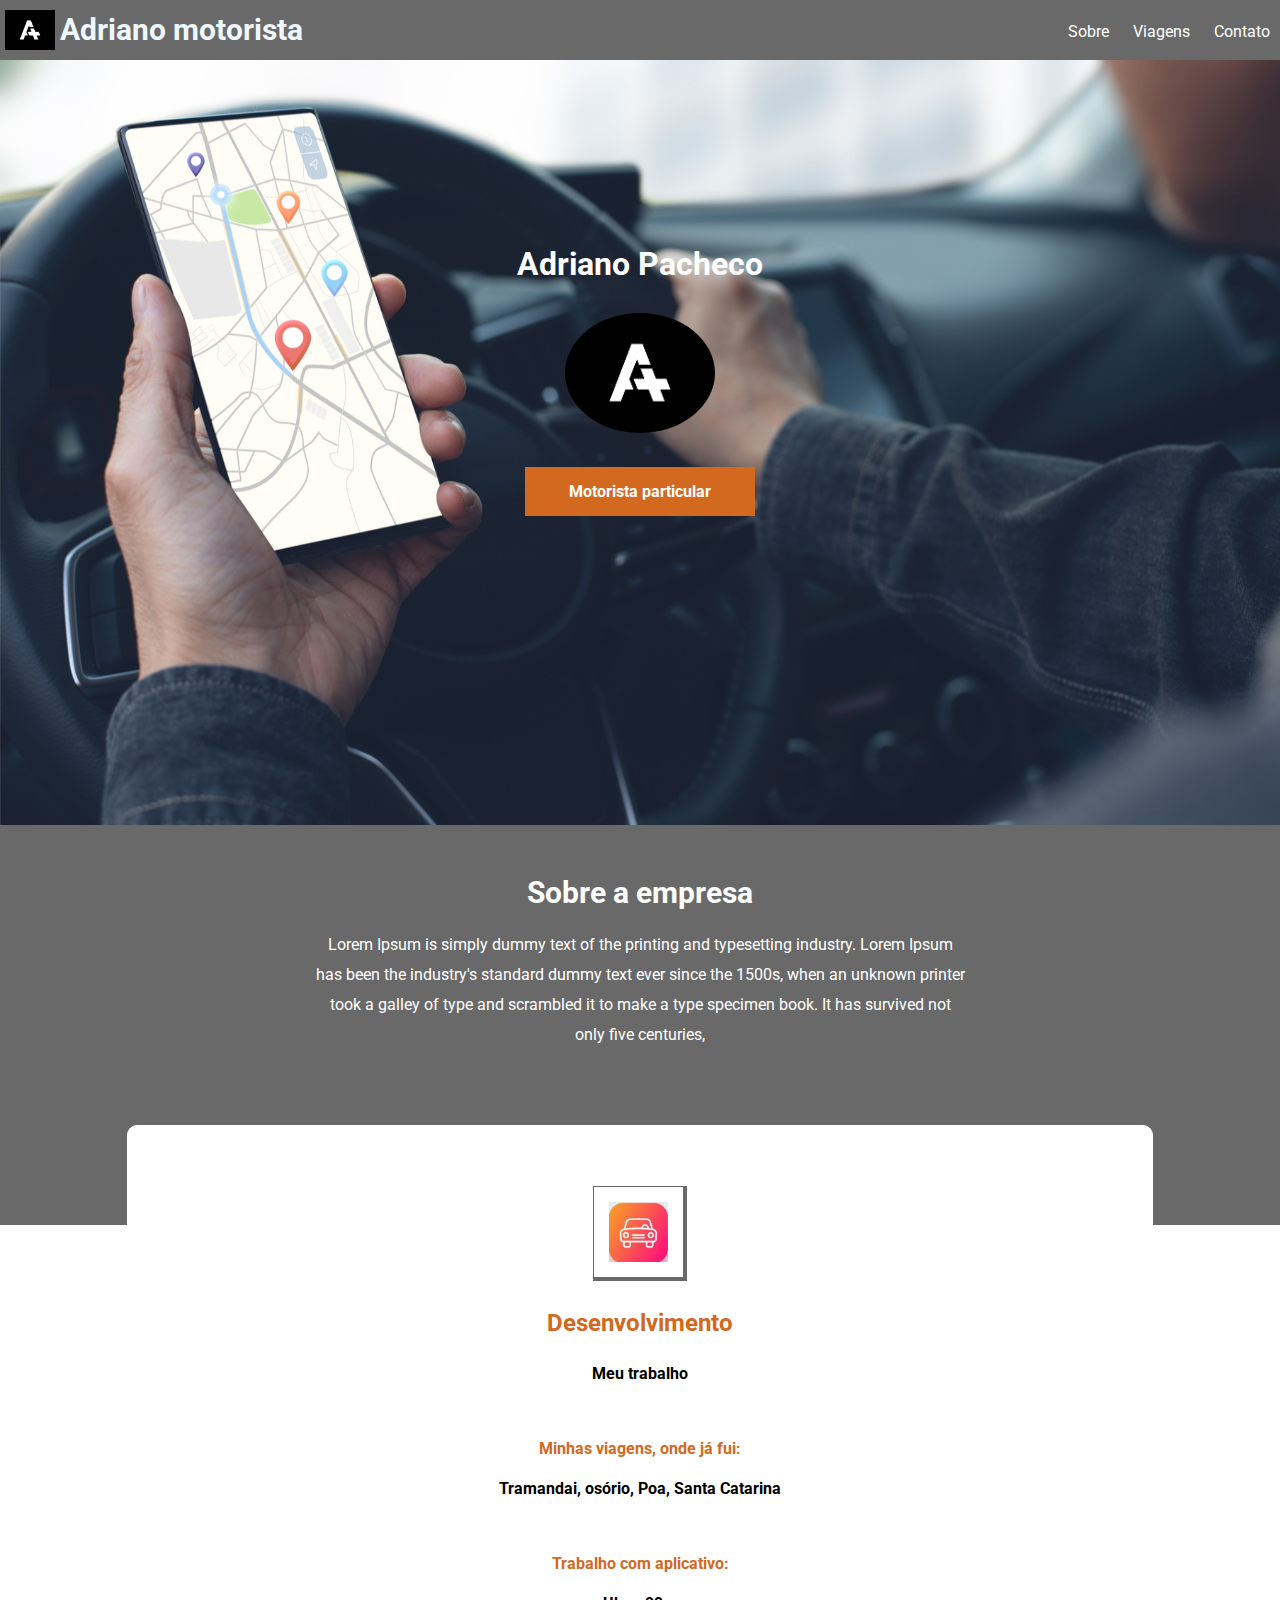
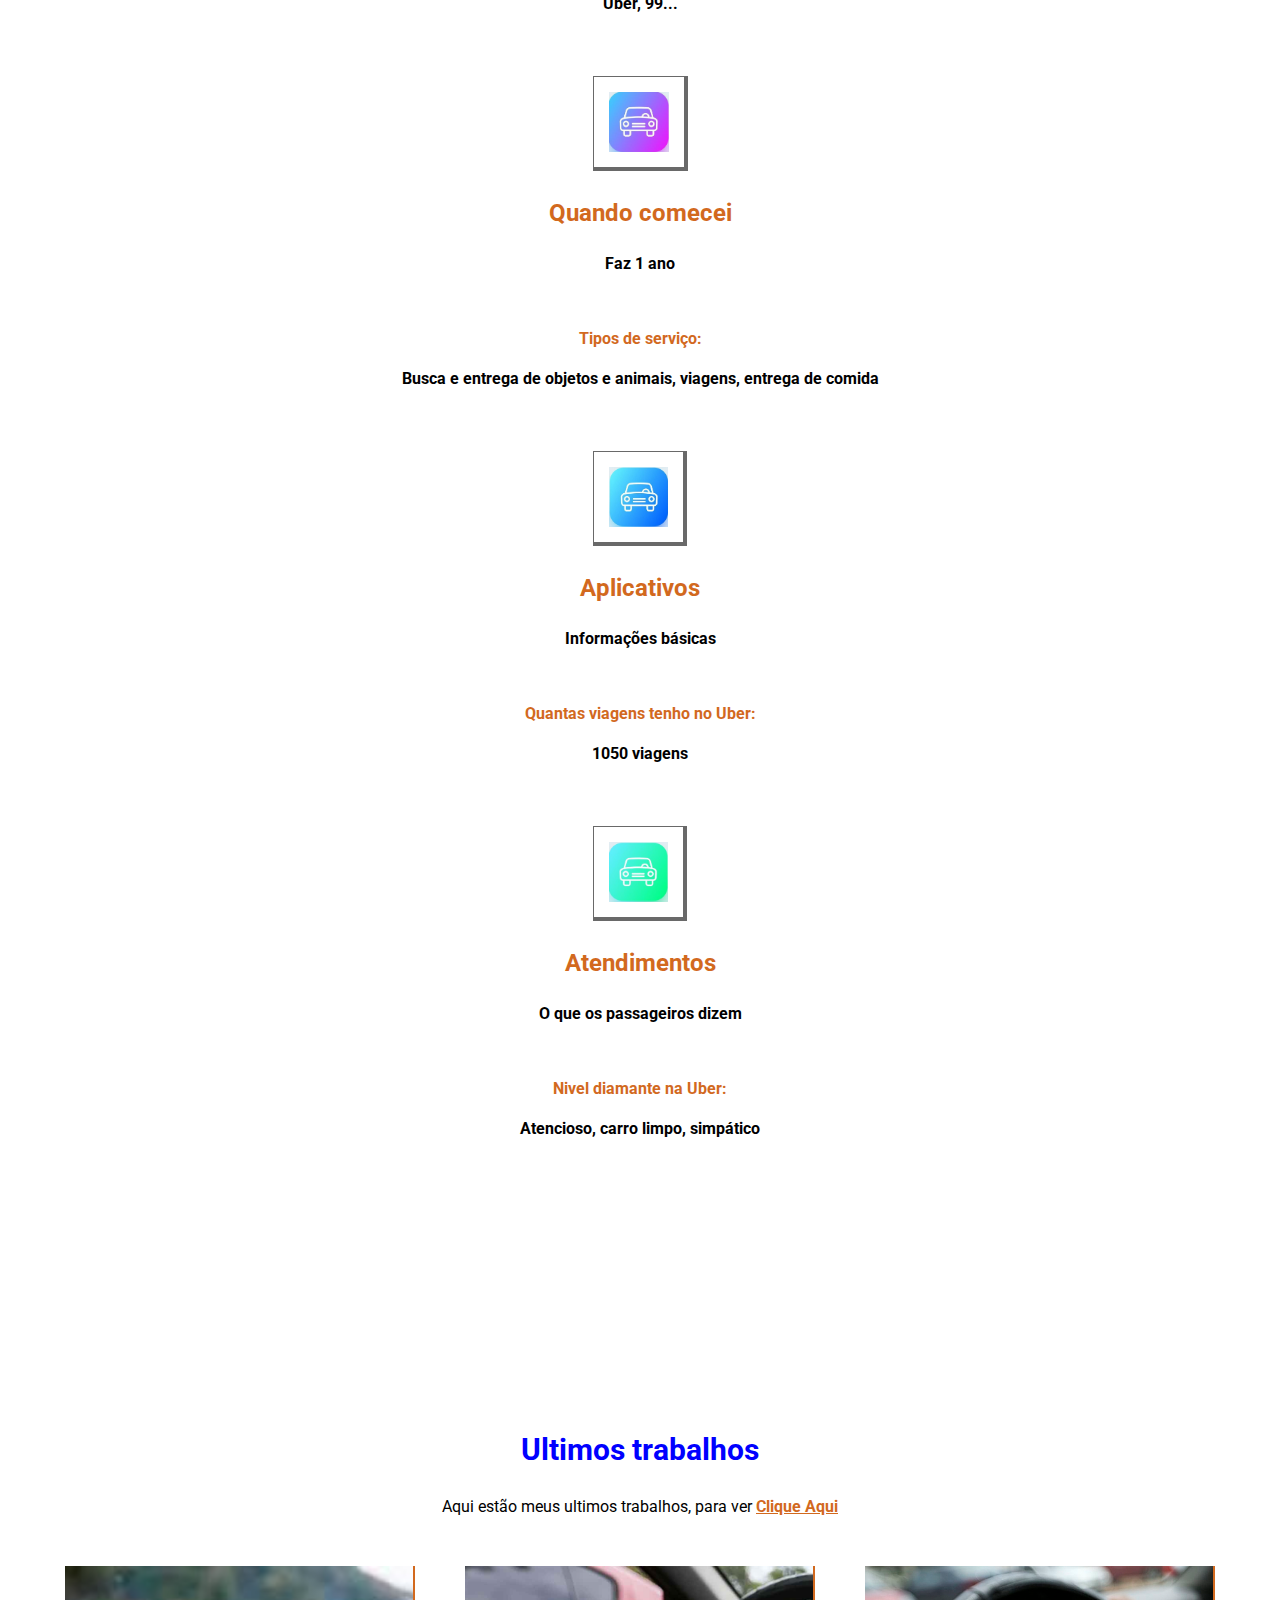
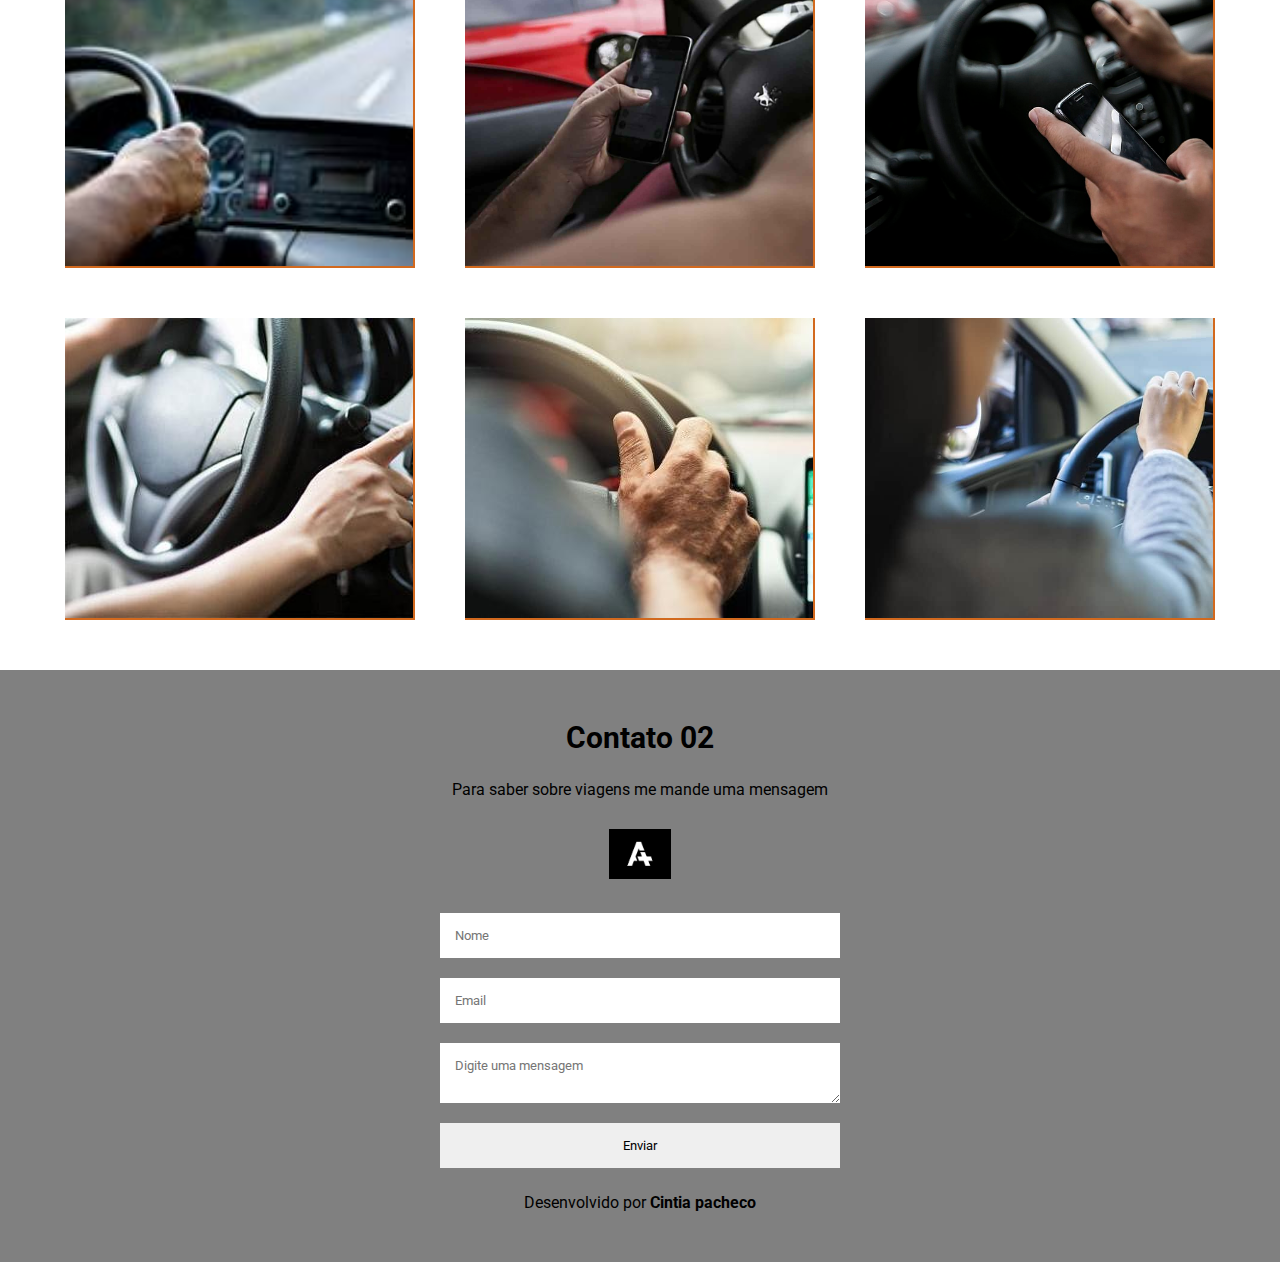
<file: index.html>
<!DOCTYPE html>
<html lang="pt">

<head>
    <meta charset="UTF-8">
    <meta name="viewport" content="width=device-width, initial-scale=1.0">
    <title>Adriano motorista</title>
    <link rel="preconnect" href="https://fonts.googleapis.com">
    <link rel="preconnect" href="https://fonts.gstatic.com" crossorigin>
    <link href="https://fonts.googleapis.com/css2?family=Roboto:wght@300;700&display=swap" rel="stylesheet">
    <link rel="stylesheet" href="css/styles.css">
</head>

<body>
    <!-- navbar -->
    <header id="navbar">
        <img src="img/logo1.png" alt="Logo">
        <h2> Adriano motorista </h2>
        <nav>
            <ul id="navbar-list">
                <li><a href="#"> Sobre </a></li>
                <li><a href="#"> Viagens </a></li>
                <li><a href="#"> Contato </a></li>
            </ul>
        </nav>
    </header>
    <!-- fim navbar-->
    <main>
        <!-- Banner inicio-->
        <div id="main-banner">
            <div id="banner-info">
                <h1> Adriano Pacheco </h1>
                <img src="img/logo1.png" alt="meu banner">
                <p> Motorista particular </p>
            </div>
        </div>
        <!-- Banner fim-->
        <!--About inicio-->
        <section id="about-section">
            <h2> Sobre a empresa </h2>
            <p>Lorem Ipsum is simply dummy text of the printing and typesetting industry. Lorem Ipsum has been the
                industry's standard dummy text ever since the 1500s, when an unknown printer took a galley of type and
                scrambled it to make a type specimen book. It has survived not only five centuries,</p>
        </section>
        <!--About final-->
    </main>
    <!--Skills inicio-->
    <section id="skills-section">
        <div class="container">
            <div class="skills-container">
                <img src="img/icone 1.jpg" alt="weapons">
                <h3>Desenvolvimento</h3>
                <p>Meu trabalho</p>
                <p class="subtitle"> Minhas viagens, onde já fui:</p>
                <p>Tramandai, osório, Poa, Santa Catarina</p>
                <p class="subtitle"> Trabalho com aplicativo:</p>
                <p>Uber, 99...</p>
                <div class="skills-container">
                    <img src="img/icone 2.jpg" alt="weapons">
                    <h3>Quando comecei</h3>
                    <p>Faz 1 ano</p>
                    <p class="subtitle"> Tipos de serviço:</p>
                    <p>Busca e entrega de objetos e animais, viagens, entrega de comida</p>
                    <div class="skills-container">
                        <img src="img/icone 3.jpg" alt="weapons">
                        <h3>Aplicativos</h3>
                        <p>Informações básicas</p>
                        <p class="subtitle"> Quantas viagens tenho no Uber:</p>
                        <p>1050 viagens</p>
                        <div class="skills-container">
                            <img src="img/icone 4.jpg" alt="weapons">
                            <h3>Atendimentos</h3>
                            <p>O que os passageiros dizem</p>
                            <p class="subtitle">Nivel diamante na Uber:</p>
                            <p>Atencioso, carro limpo, simpático</p>
                        </div>
                    </div>
    </section>
    <!--Skills final-->
    <!--Jobs inicio-->
    <section id="jobs-section">
        <h2>Ultimos trabalhos</h2>
        <p> Aqui estão meus ultimos trabalhos, para ver <a href="#">Clique Aqui</a></p>
        <div class="job-container">
            <div class="job-box proj1"></div>
            <div class="job-box proj2"></div>
            <div class="job-box proj3"></div>
        </div>
        <div class="job-container">
            <div class="job-box proj4"></div>
            <div class="job-box proj5"></div>
            <div class="job-box proj6"></div>
        </div>
    </section>
    <!--Jobs final-->
    <!--footer inicio-->
    <footer>
        <h2>Contato 02</h2>
        <p> Para saber sobre viagens me mande uma mensagem</p>
        <img src="img/logo1.png" alt="Perfil motorista">
        <form action="" method="">
            <input type="text" Name="Name" id="firstname" placeholder="Nome" autocomplete="given-name"/>
            <input type="email" name="Email" id="email" autocomplete="off" placeholder="Email"/>
            <textarea name="msg" placeholder="Digite uma mensagem"></textarea>
            <input type="submit" value="Enviar">
        </form>
        <p>Desenvolvido por <span class="detail"> Cintia pacheco </span></p>
    </footer>
    <!--footer final-->
</body>

</html>
</file>
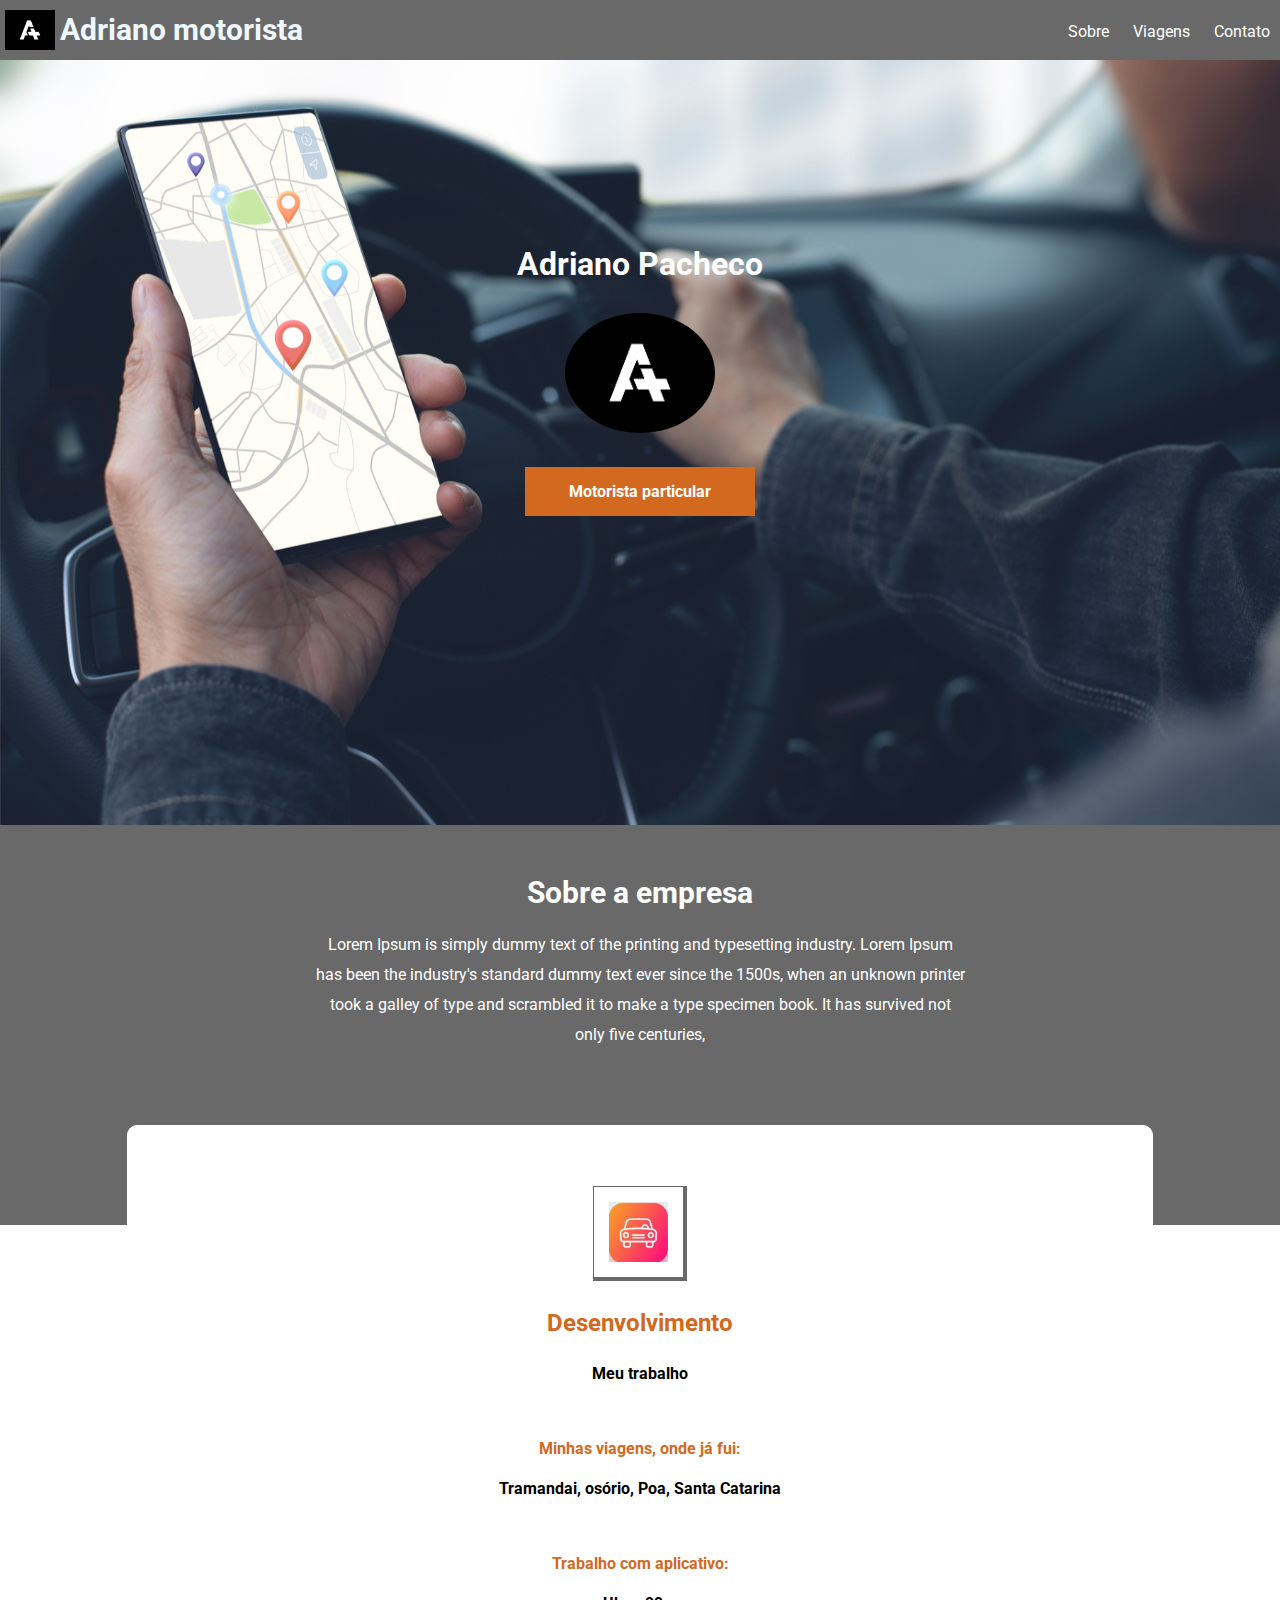
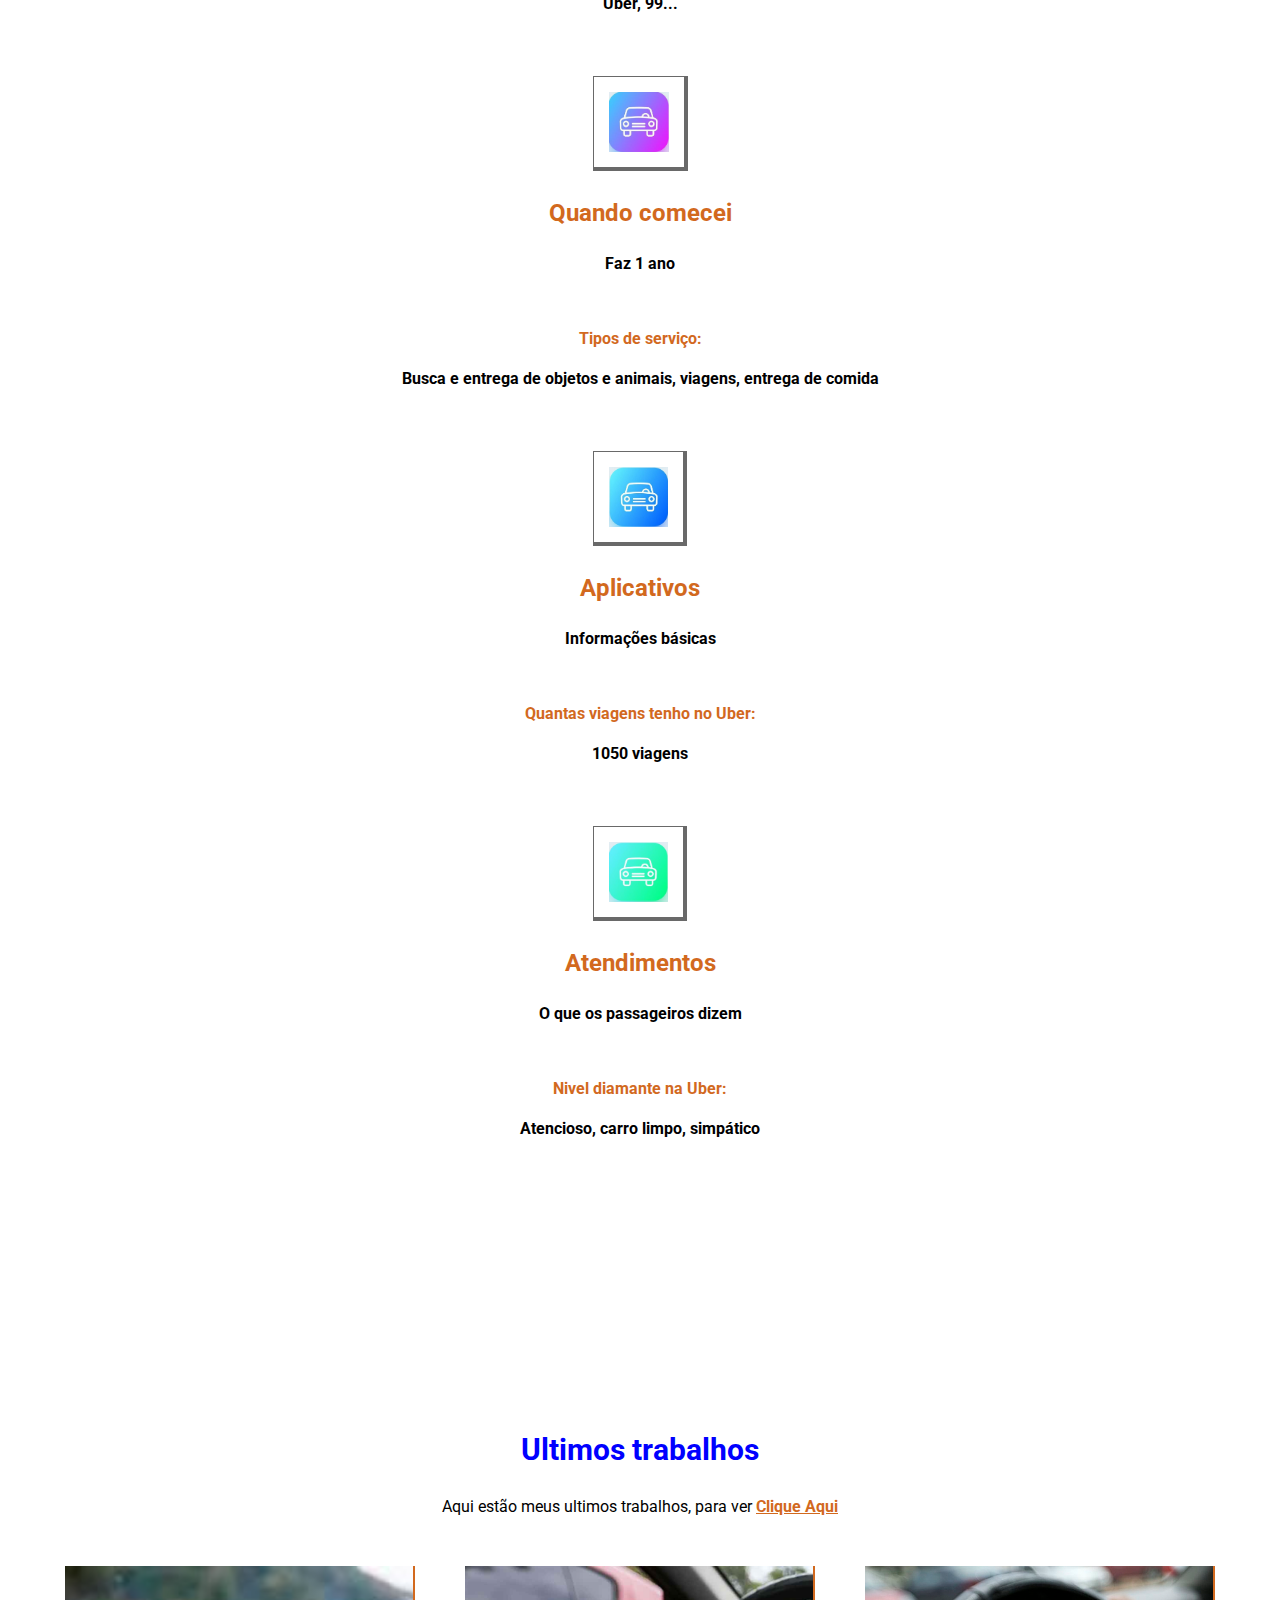
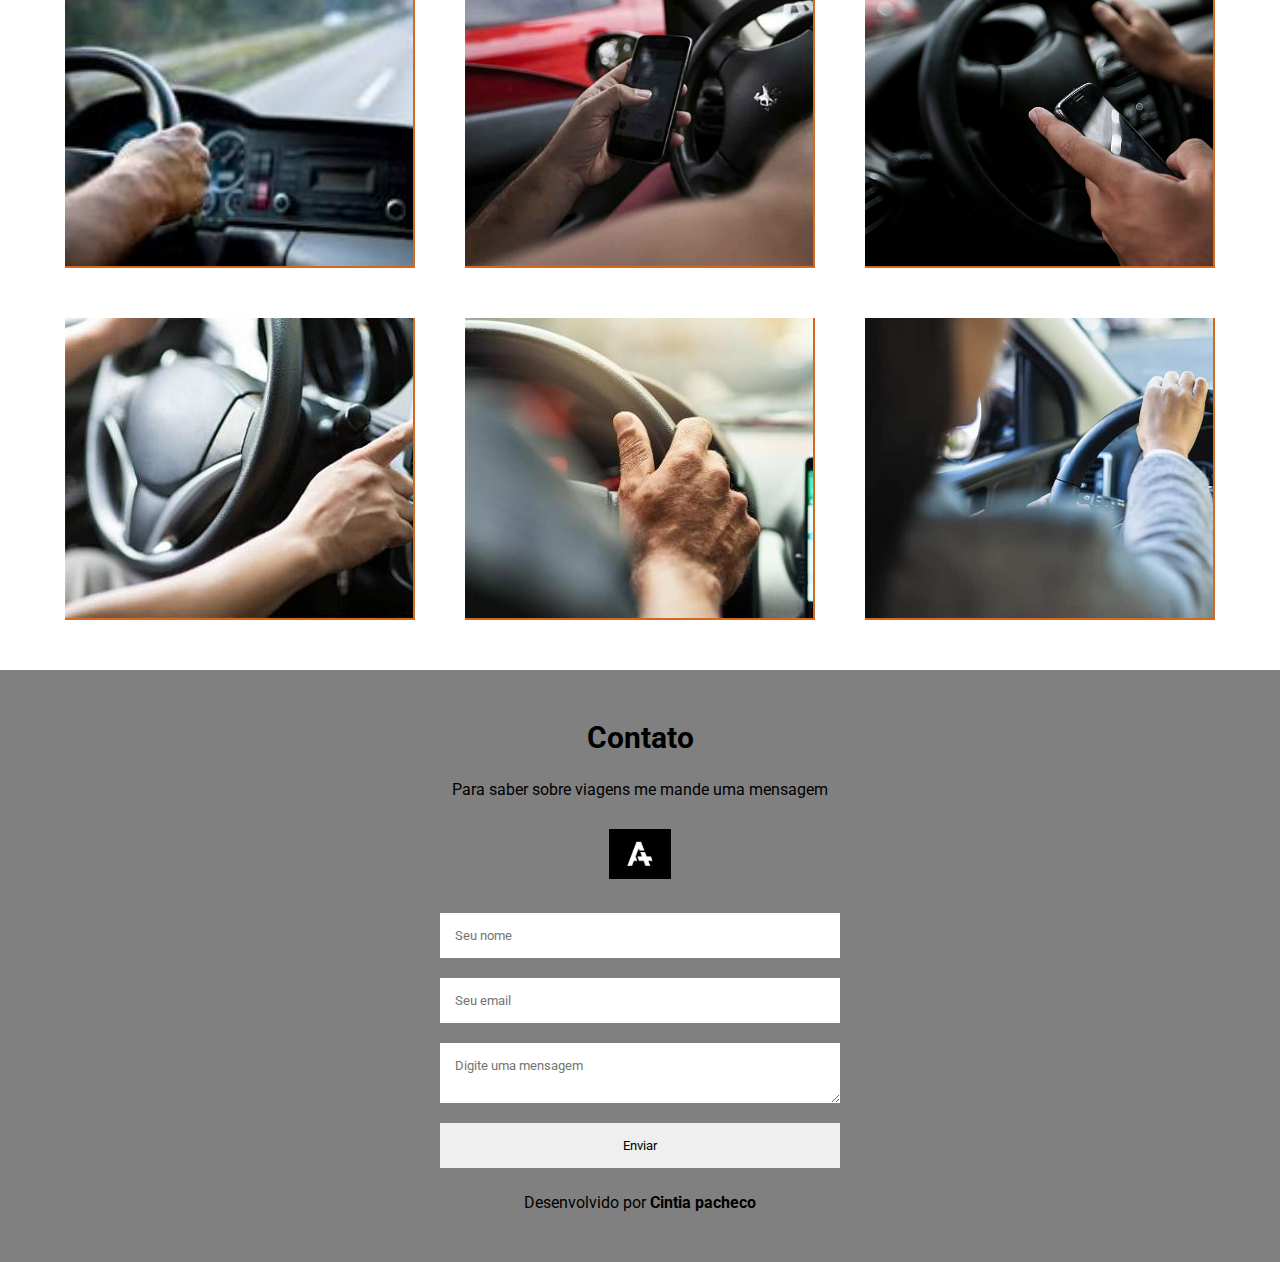
<file: cursohtmliniciante/index.html>
<!DOCTYPE html>
<html lang="pt">

<head>
    <meta charset="UTF-8">
    <meta name="viewport" content="width=device-width, initial-scale=1.0">
    <title>Adriano motorista</title>
    <link rel="preconnect" href="https://fonts.googleapis.com">
    <link rel="preconnect" href="https://fonts.gstatic.com" crossorigin>
    <link href="https://fonts.googleapis.com/css2?family=Roboto:wght@300;700&display=swap" rel="stylesheet">
    <link rel="stylesheet" href="css/styles.css">
</head>

<body>
    <!-- navbar -->
    <header id="navbar">
        <img src="img/logo1.png" alt="Logo">
        <h2> Adriano motorista </h2>
        <nav>
            <ul id="navbar-list">
                <li><a href="#"> Sobre </a></li>
                <li><a href="#"> Viagens </a></li>
                <li><a href="#"> Contato </a></li>
            </ul>
        </nav>
    </header>
    <!-- fim navbar-->
    <main>
        <!-- Banner inicio-->
        <div id="main-banner">
            <div id="banner-info">
                <h1> Adriano Pacheco </h1>
                <img src="img/logo1.png" alt="meu banner">
                <p> Motorista particular </p>
            </div>
        </div>
        <!-- Banner fim-->
        <!--About inicio-->
        <section id="about-section">
            <h2> Sobre a empresa </h2>
            <p>Lorem Ipsum is simply dummy text of the printing and typesetting industry. Lorem Ipsum has been the
                industry's standard dummy text ever since the 1500s, when an unknown printer took a galley of type and
                scrambled it to make a type specimen book. It has survived not only five centuries,</p>
        </section>
        <!--About final-->
    </main>
    <!--Skills inicio-->
    <section id="skills-section">
        <div class="container">
            <div class="skills-container">
                <img src="img/icone 1.jpg" alt="weapons">
                <h3>Desenvolvimento</h3>
                <p>Meu trabalho</p>
                <p class="subtitle"> Minhas viagens, onde já fui:</p>
                <p>Tramandai, osório, Poa, Santa Catarina</p>
                <p class="subtitle"> Trabalho com aplicativo:</p>
                <p>Uber, 99...</p>
                <div class="skills-container">
                    <img src="img/icone 2.jpg" alt="weapons">
                    <h3>Quando comecei</h3>
                    <p>Faz 1 ano</p>
                    <p class="subtitle"> Tipos de serviço:</p>
                    <p>Busca e entrega de objetos e animais, viagens, entrega de comida</p>
                    <div class="skills-container">
                        <img src="img/icone 3.jpg" alt="weapons">
                        <h3>Aplicativos</h3>
                        <p>Informações básicas</p>
                        <p class="subtitle"> Quantas viagens tenho no Uber:</p>
                        <p>1050 viagens</p>
                        <div class="skills-container">
                            <img src="img/icone 4.jpg" alt="weapons">
                            <h3>Atendimentos</h3>
                            <p>O que os passageiros dizem</p>
                            <p class="subtitle">Nivel diamante na Uber:</p>
                            <p>Atencioso, carro limpo, simpático</p>
                        </div>
                    </div>
    </section>
    <!--Skills final-->
    <!--Jobs inicio-->
    <section id="jobs-section">
        <h2>Ultimos trabalhos</h2>
        <p> Aqui estão meus ultimos trabalhos, para ver <a href="#">Clique Aqui</a></p>
        <div class="job-container">
            <div class="job-box proj1"></div>
            <div class="job-box proj2"></div>
            <div class="job-box proj3"></div>
        </div>
        <div class="job-container">
            <div class="job-box proj4"></div>
            <div class="job-box proj5"></div>
            <div class="job-box proj6"></div>
        </div>
    </section>
    <!--Jobs final-->
    <!--footer inicio-->
    <footer>
        <h2>Contato</h2>
        <p> Para saber sobre viagens me mande uma mensagem</p>
        <img src="img/logo1.png" alt="Perfil motorista">
        <form action="" method="">
            <input type="text" Name="Name" placeholder="Seu nome">
            <input type="email" name="Email" placeholder="Seu email">
            <textarea name="msg" placeholder="Digite uma mensagem"></textarea>
            <input type="submit" value="Enviar">
        </form>
        <p>Desenvolvido por <span class="detail"> Cintia pacheco </span></p>
    </footer>
    <!--footer final-->
</body>

</html>
</file>
<file: css/styles.css>
/* geral */
body,
p,
h1,
h2,
input,
textarea {
    margin: 0;
    font-family: roboto;
}

h2 {
    font-size: 30px;
}

/* navbar */
#navbar {
    background-color: dimgray;
    color: aliceblue;
    padding: 0 15 px;
    height: 60px;
}

#navbar h2,
#navbar ul,
#navbar-list li,
#navbar nav {
    display: inline-block;
}

#navbar h2 {
    margin: 0;
    line-height: 60px;
    margin-left: 60px;
}

#navbar img {
    height: 40px;
    margin-left: 5px;
    position: absolute;
    top: 10px;
}

#navbar nav {
    float: right;
}

#navbar ul {
    margin-top: 22px;
}

#navbar li {
    margin: 0 10px;
}

#navbar-list li a {
    text-decoration: none;
    color: white;
}

#navbar-list li a:hover {
    border-bottom: 1px solid #fff;
}

/* banner */

#main-banner {
    height: 70vh;
    background-image: url('../img/banner 2.jpg');
    background-size: cover;
    padding-top: 15vh;
}

#banner-info {
    width: 40%;
    margin-right: auto;
    margin-left: auto;
    text-align: center;
    color: #fff;
    padding: 50px
}

#banner-info img {
    height: 120px;
    border-radius: 50%;
    background-color: dimgray;
    margin-top: 30px;
    margin-bottom: 30px;
}

#banner-info p {
    background-color: chocolate;
    font-weight: bold;
    width: 200px;
    margin-right: auto;
    margin-left: auto;
    padding: 15px;
}

/* about */

#about-section {
    text-align: center;
    background-color: dimgray;
    color: #fff;
    padding-top: 50px;
    height: 350px;
}

#about-section h2 {
    margin-bottom: 20px;
}

#about-section p {
    max-width: 650px;
    margin-right: auto;
    margin-left: auto;
    line-height: 30px;
}

/* skills-section */

#skills-section {
    margin-top: -100px;
    background-color: #fff;
    width: 80%;
    margin-right: auto;
    margin-left: auto;
    border: 1px solid #fff;
    border-radius: 10px;
}

#skills-section .container {
    display: flex;
    flex-direction: row;
    justify-content: center;
}

.skills-container {
    flex: 1 1 1;
    text-align: center;
    padding: 60px 25px;
}

.central {
    border-left: 1px solid #ccc;
    border-right: 1px solid #ccc;
}

.skills-container h3 {
    color: chocolate;
    font-size: 24px;
}

.skills-container img {
    height: 60px;
    padding: 15px;
    margin-bottom: 1px solid dimgray;
    border-top: 1px solid dimgray;
    border-left: 1px solid dimgray;
    border-bottom: 4px solid dimgray;
    border-right: 4px solid dimgray;
}

.skills-container .subtitle {
    font-weight: bold;
    color: chocolate;
    margin-top: 50px;
    margin-bottom: 15px;
}

.skills-container p {
    line-height: 25px;
    font-weight: bold;
}

/* Jobs */

#jobs-section {
    text-align: center;
    padding-top: 50px;

}

#jobs-section h2 {
    color: blue;
    margin-bottom: 30px;
}

#jobs-section p {
    margin-bottom: 50px;

}

#jobs-section a {
    font-weight: bold;
    color: chocolate;
}

.job-container {
    display: flex;
    flex-direction: row;
    justify-content: space-around;
    max-width: 1200px;
    margin-left: auto;
    margin-right: auto;
    margin-bottom: 50px;
}

.job-box {
    flex: 1 1 200px;
    margin-left: 25px;
    margin-right: 25px;
    height: 300px;
    background-size: cover;
    border-right: 2px solid chocolate;
    border-bottom: 2px solid chocolate;
}

.proj1 {
    background-image: url('../img/proj 1.jfif')
}

.proj2 {
    background-image: url('../img/proj 2.jpg');
}

.proj3 {
    background-image: url('../img/proj 3.jpeg');
}

.proj4 {
    background-image: url('../img/proj  4.jpg');
}

.proj5 {
    background-image: url('../img/proj 5.jpg');
}

.proj6 {
    background-image: url('../img/proj 6.jpg');
}

/* footer */

footer {
    padding: 50px 0;
    background-color: gray;
    text-align: center;
}

footer img {
    height: 50px;
    margin: 30px 0;
}

footer p {
    margin-top: 25px;
}

footer form {
    width: 400px;
    margin-left: auto;
    margin-right: auto;
}

footer input,
footer textarea {
    border: none;
    padding: 15px;
    box-sizing: border-box;
    margin-bottom: 20px;
    width: 100%;
    display: block;
}

footer .detail {
    font-weight: bold;
}

/*responsivo celulares - media query*/

@media(max-width:450px) {
    /* html-18px -> 1rem, 1.2rem ->18px */

    /* geral*/
    #navbar h2 {
        display: none;
    }

    #navbar img {
        top: 9px;
    }

    #navbar ul {
        margin-top: 1.1rem;
        /* Root element */
    }

    /* Banner */

    #main-banner {
        height: 40vh;
        padding-top: 5vh;
        padding-bottom: 10vh;
    }

    #banner-info {
        width: 60%;
    }

    #banner-info p {
        margin: 0;
        width: auto;
    }

    /* about */

    #about-section {
        padding: 2rem;
        height: auto;
        padding-bottom: 50px;
    }

    /* skills */
    #skills-section {
        margin-top: -35px;
        width: 90%;
    }

    #skills-section .container {
        flex-direction: column;
    }

    .skills-container h3,
    .skills-container .subtitle {
        font-size: 1.3rem;
    }

    .skills-container {
        padding: 25px;
    }

    .skills-container.central {
        border-top: 1px solid #ccc;
        border-bottom: 1px solid #ccc;
    }

    /* jobs */
    #jobs-section h2,
    #jobs-sections p {
        width: 85%;
        margin-left: auto;
        margin-right: auto;
    }

    .job-container {
        flex-direction: column;
        margin-bottom: 0;
    }

    .job-box {
        margin-bottom: 2rem;
        flex: 1 1 300px;
    }

    /* footer*/
    footer {
        padding: 50px 15px;
    }

    footer form {
        width: 100%;
    }

    .detail {
        margin-top: 10px;
        display: block;
    }
}
</file>
<file: cursohtmliniciante/css/styles.css>
/* geral */
body,
p,
h1,
h2,
input,
textarea {
    margin: 0;
    font-family: roboto;
}

h2 {
    font-size: 30px;
}

/* navbar */
#navbar {
    background-color: dimgray;
    color: aliceblue;
    padding: 0 15 px;
    height: 60px;
}

#navbar h2,
#navbar ul,
#navbar-list li,
#navbar nav {
    display: inline-block;
}

#navbar h2 {
    margin: 0;
    line-height: 60px;
    margin-left: 60px;
}

#navbar img {
    height: 40px;
    margin-left: 5px;
    position: absolute;
    top: 10px;
}

#navbar nav {
    float: right;
}

#navbar ul {
    margin-top: 22px;
}

#navbar li {
    margin: 0 10px;
}

#navbar-list li a {
    text-decoration: none;
    color: white;
}

#navbar-list li a:hover {
    border-bottom: 1px solid #fff;
}

/* banner */

#main-banner {
    height: 70vh;
    background-image: url('../img/banner 2.jpg');
    background-size: cover;
    padding-top: 15vh;
}

#banner-info {
    width: 40%;
    margin-right: auto;
    margin-left: auto;
    text-align: center;
    color: #fff;
    padding: 50px
}

#banner-info img {
    height: 120px;
    border-radius: 50%;
    background-color: dimgray;
    margin-top: 30px;
    margin-bottom: 30px;
}

#banner-info p {
    background-color: chocolate;
    font-weight: bold;
    width: 200px;
    margin-right: auto;
    margin-left: auto;
    padding: 15px;
}

/* about */

#about-section {
    text-align: center;
    background-color: dimgray;
    color: #fff;
    padding-top: 50px;
    height: 350px;
}

#about-section h2 {
    margin-bottom: 20px;
}

#about-section p {
    max-width: 650px;
    margin-right: auto;
    margin-left: auto;
    line-height: 30px;
}

/* skills-section */

#skills-section {
    margin-top: -100px;
    background-color: #fff;
    width: 80%;
    margin-right: auto;
    margin-left: auto;
    border: 1px solid #fff;
    border-radius: 10px;
}

#skills-section .container {
    display: flex;
    flex-direction: row;
    justify-content: center;
}

.skills-container {
    flex: 1 1 1;
    text-align: center;
    padding: 60px 25px;
}

.central {
    border-left: 1px solid #ccc;
    border-right: 1px solid #ccc;
}

.skills-container h3 {
    color: chocolate;
    font-size: 24px;
}

.skills-container img {
    height: 60px;
    padding: 15px;
    margin-bottom: 1px solid dimgray;
    border-top: 1px solid dimgray;
    border-left: 1px solid dimgray;
    border-bottom: 4px solid dimgray;
    border-right: 4px solid dimgray;
}

.skills-container .subtitle {
    font-weight: bold;
    color: chocolate;
    margin-top: 50px;
    margin-bottom: 15px;
}

.skills-container p {
    line-height: 25px;
    font-weight: bold;
}

/* Jobs */

#jobs-section {
    text-align: center;
    padding-top: 50px;

}

#jobs-section h2 {
    color: blue;
    margin-bottom: 30px;
}

#jobs-section p {
    margin-bottom: 50px;

}

#jobs-section a {
    font-weight: bold;
    color: chocolate;
}

.job-container {
    display: flex;
    flex-direction: row;
    justify-content: space-around;
    max-width: 1200px;
    margin-left: auto;
    margin-right: auto;
    margin-bottom: 50px;
}

.job-box {
    flex: 1 1 200px;
    margin-left: 25px;
    margin-right: 25px;
    height: 300px;
    background-size: cover;
    border-right: 2px solid chocolate;
    border-bottom: 2px solid chocolate;
}

.proj1 {
    background-image: url('../img/proj 1.jfif')
}

.proj2 {
    background-image: url('../img/proj 2.jpg');
}

.proj3 {
    background-image: url('../img/proj 3.jpeg');
}

.proj4 {
    background-image: url('../img/proj  4.jpg');
}

.proj5 {
    background-image: url('../img/proj 5.jpg');
}

.proj6 {
    background-image: url('../img/proj 6.jpg');
}

/* footer */

footer {
    padding: 50px 0;
    background-color: gray;
    text-align: center;
}
footer img {
    height: 50px;
    margin: 30px 0;
}

footer p {
    margin-top: 25px;
}
footer form {
    width: 400px;
    margin-left: auto;
    margin-right: auto;
}
footer input, footer textarea {
    border: none;
    padding: 15px;
    box-sizing: border-box;
    margin-bottom:  20px;
    width: 100%;
    display: block;
}

footer .detail {
    font-weight: bold;
}

/*responsivo celulares - media query*/

@media(max-width:450px) {
    /* html-18px -> 1rem, 1.2rem ->18px */

    /* geral*/
    #navbar h2 {
        display: none;
    }

    #navbar img{
        top: 9px;
    }

    #navbar ul{
        margin-top: 1.1rem; /* Root element */
    }

    /* Banner */

    #main-banner{
        height: 40vh;
        padding-top: 5vh;
        padding-bottom: 10vh;
    }

    #banner-info{
        width: 60%;
    }

    #banner-info p{
        margin: 0;
        width: auto;
    }

    /* about */

    #about-section {
        padding: 2rem;
        height: auto;
        padding-bottom: 50px;
    }

    /* skills */
#skills-section{
    margin-top: -35px;
    width: 90%;
}

#skills-section .container {
    flex-direction: column;
}
.skills-container h3, .skills-container .subtitle {
    font-size: 1.3rem;
}
.skills-container {
    padding: 25px;
}
.skills-container.central {
    border-top: 1px solid #ccc;
    border-bottom: 1px solid #ccc;
}

/* jobs */
#jobs-section h2, #jobs-sections p {
    width: 85%;
    margin-left: auto;
    margin-right: auto;
}
.job-container{
    flex-direction: column;
    margin-bottom: 0;
}
.job-box {
    margin-bottom: 2rem;
    flex: 1 1 300px;
}
/* footer*/
footer {
    padding: 50px 15px;
}
footer form {
    width: 100%;
}
.detail{
    margin-top: 10px;
    display: block;
}
}
</file>
